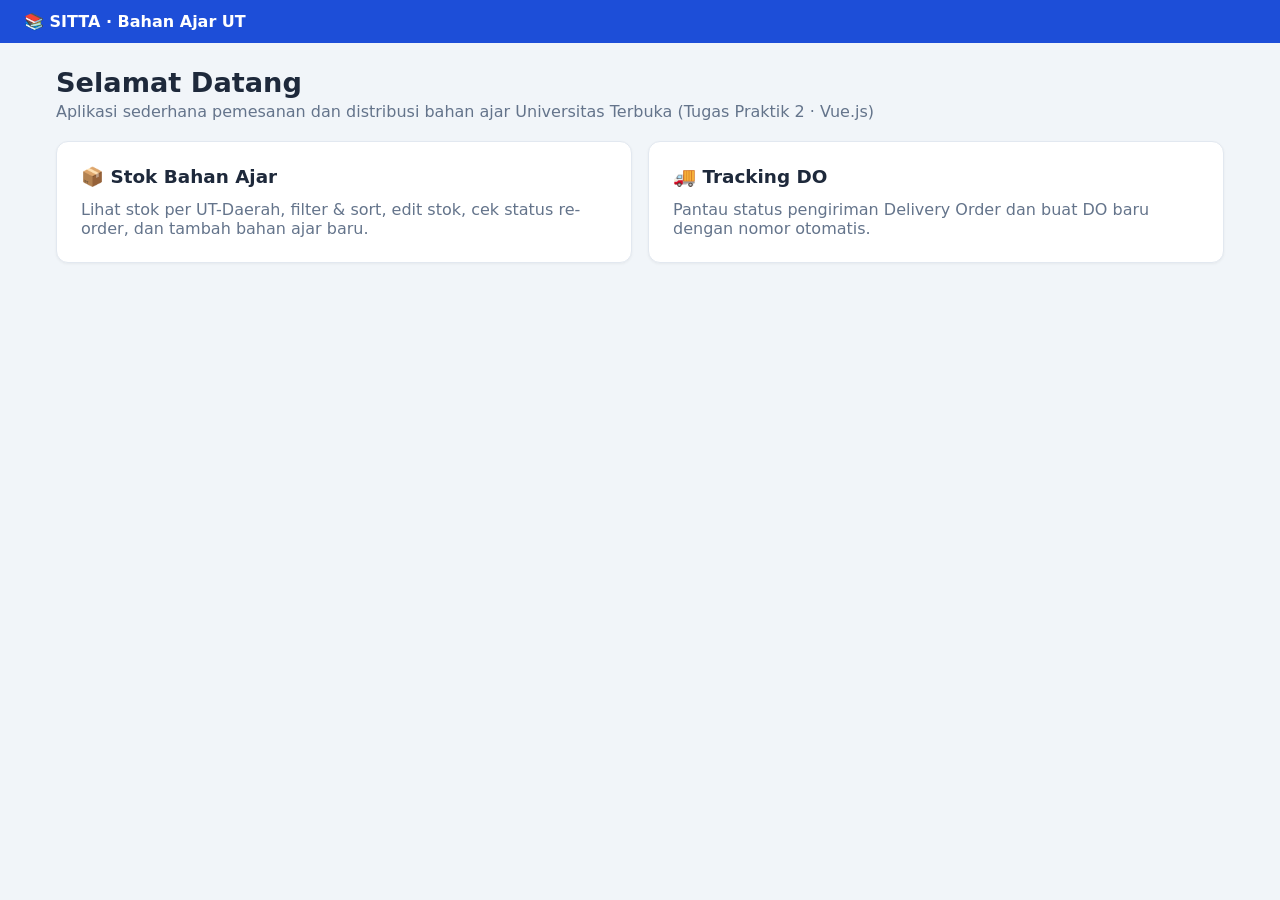
<file: index.html>
<!DOCTYPE html>
<html lang="id">
<head>
  <meta charset="UTF-8">
  <meta name="viewport" content="width=device-width, initial-scale=1.0">
  <title>SITTA - Pemesanan Bahan Ajar UT</title>
  <link rel="stylesheet" href="css/style.css">
</head>
<body>
  <header class="topbar">
    <span class="brand">📚 SITTA · Bahan Ajar UT</span>
  </header>

  <main class="container">
    <h1>Selamat Datang</h1>
    <p class="subtitle">Aplikasi sederhana pemesanan dan distribusi bahan ajar Universitas Terbuka (Tugas Praktik 2 · Vue.js)</p>

    <div class="menu-grid">
      <a class="menu-card" href="stok.html">
        <h2>📦 Stok Bahan Ajar</h2>
        <p>Lihat stok per UT-Daerah, filter &amp; sort, edit stok, cek status re-order, dan tambah bahan ajar baru.</p>
      </a>
      <a class="menu-card" href="tracking.html">
        <h2>🚚 Tracking DO</h2>
        <p>Pantau status pengiriman Delivery Order dan buat DO baru dengan nomor otomatis.</p>
      </a>
    </div>
  </main>
</body>
</html>
</file>
<file: css/style.css>
:root {
  --primary: #1d4ed8;
  --hijau: #15803d;
  --oranye: #ea580c;
  --merah: #dc2626;
  --biru: #2563eb;
  --bg: #f1f5f9;
  --card: #ffffff;
  --text: #1e293b;
  --muted: #64748b;
  --border: #e2e8f0;
}
* { box-sizing: border-box; }
body {
  margin: 0;
  font-family: system-ui, -apple-system, "Segoe UI", Roboto, sans-serif;
  background: var(--bg);
  color: var(--text);
}
.topbar {
  background: var(--primary);
  color: #fff;
  padding: 12px 24px;
  display: flex;
  align-items: center;
  justify-content: space-between;
  flex-wrap: wrap;
  gap: 12px;
}
.topbar a { color: #fff; text-decoration: none; margin-left: 16px; opacity: .85; }
.topbar a.active, .topbar a:hover { opacity: 1; font-weight: 600; text-decoration: underline; }
.brand { font-weight: 700; }
.container { max-width: 1200px; margin: 0 auto; padding: 24px 16px 48px; }
h1 { margin: 0 0 4px; font-size: 1.7rem; }
.subtitle { color: var(--muted); margin: 0 0 20px; }
h2 { font-size: 1.15rem; margin: 0 0 12px; }

/* Landing menu */
.menu-grid { display: grid; grid-template-columns: repeat(auto-fit, minmax(260px, 1fr)); gap: 16px; }
.menu-card {
  background: var(--card); border: 1px solid var(--border); border-radius: 12px;
  padding: 24px; text-decoration: none; color: var(--text);
  box-shadow: 0 1px 3px rgba(0,0,0,.05); transition: transform .15s, box-shadow .15s;
}
.menu-card:hover { transform: translateY(-2px); box-shadow: 0 6px 16px rgba(0,0,0,.08); }
.menu-card p { color: var(--muted); margin: 0; }

/* Cards & stats */
.card {
  background: var(--card); border: 1px solid var(--border); border-radius: 12px;
  padding: 16px; margin-bottom: 16px;
}
.stat-row { display: flex; gap: 12px; flex-wrap: wrap; margin-bottom: 16px; }
.stat {
  background: var(--card); border: 1px solid var(--border); border-radius: 10px;
  padding: 12px 18px; min-width: 150px;
  display: flex; flex-direction: column;
}
.stat strong { font-size: 1.5rem; }
.stat-label { color: var(--muted); font-size: .85rem; }
.stat.warn strong { color: var(--oranye); }

.alert {
  background: #fff7ed; border: 1px solid #fdba74; color: #9a3412;
  padding: 10px 14px; border-radius: 10px; margin-bottom: 16px;
}
.alert a { color: #9a3412; font-weight: 600; }
.toast {
  position: fixed; right: 20px; bottom: 20px; background: #0f172a; color: #fff;
  padding: 12px 18px; border-radius: 10px; box-shadow: 0 6px 20px rgba(0,0,0,.25); z-index: 10;
}

/* Form & filter controls */
.toolbar { display: flex; flex-wrap: wrap; gap: 12px; align-items: flex-end; }
.field { display: flex; flex-direction: column; gap: 4px; min-width: 170px; }
.field label, .checkbox { font-size: .9rem; color: var(--muted); }
select, input, textarea {
  font: inherit; padding: 8px 10px; border: 1px solid #cbd5e1; border-radius: 8px;
  background: #fff; color: var(--text); width: 100%;
}
input[readonly] { background: #f8fafc; color: var(--muted); }
textarea { resize: vertical; min-height: 60px; }
.checkbox { display: flex; align-items: center; gap: 6px; color: var(--text); padding-bottom: 8px; }
.checkbox input { width: auto; }
.toolbar-actions { display: flex; gap: 8px; margin-left: auto; }
.btn {
  font: inherit; border: none; border-radius: 8px; padding: 9px 14px; cursor: pointer; font-weight: 600;
}
.btn:disabled { opacity: .5; cursor: not-allowed; }
.btn-primary { background: var(--primary); color: #fff; }
.btn-primary:hover:not(:disabled) { background: #1e40af; }
.btn-ghost { background: #e2e8f0; color: var(--text); }
.btn-ghost:hover { background: #cbd5e1; }
.btn-success { background: var(--hijau); color: #fff; }
.btn-danger { background: #e2e8f0; color: var(--text); }
.btn-sm { padding: 5px 10px; font-size: .85rem; }

.form-grid {
  display: grid; grid-template-columns: repeat(auto-fit, minmax(220px, 1fr)); gap: 12px 16px;
}
.form-grid label { display: flex; flex-direction: column; gap: 4px; font-size: .9rem; color: var(--muted); }
.form-actions { margin-top: 14px; display: flex; gap: 8px; justify-content: flex-end; }
.err { color: var(--merah); font-size: .8rem; }

/* Table */
.table-wrap { overflow-x: auto; background: var(--card); border: 1px solid var(--border); border-radius: 12px; }
table { width: 100%; border-collapse: collapse; font-size: .92rem; }
th, td { padding: 10px 12px; text-align: left; border-bottom: 1px solid var(--border); vertical-align: top; }
th { background: #f8fafc; font-size: .8rem; text-transform: uppercase; letter-spacing: .04em; color: var(--muted); white-space: nowrap; }
tr:last-child td { border-bottom: none; }
td.empty { text-align: center; color: var(--muted); padding: 24px; }
.num { text-align: right; white-space: nowrap; }
.input-sm { padding: 5px 8px; width: 100px; }
.input-wide { width: 180px; }
.row-kosong { background: #fef2f2; }
.row-menipis { background: #fffbeb; }
tr.selected { outline: 2px solid var(--biru); outline-offset: -2px; }
.row-actions { white-space: nowrap; display: flex; gap: 6px; }

/* Status badges */
.badge {
  display: inline-block; padding: 3px 9px; border-radius: 999px;
  font-size: .8rem; font-weight: 600; white-space: nowrap;
}
.badge-hijau { background: #dcfce7; color: var(--hijau); }
.badge-oranye { background: #ffedd5; color: var(--oranye); }
.badge-merah { background: #fee2e2; color: var(--merah); }
.badge-biru { background: #dbeafe; color: var(--biru); }

/* Tracking */
.detail-grid { display: grid; grid-template-columns: repeat(auto-fit, minmax(220px, 1fr)); gap: 8px 16px; margin-bottom: 12px; }
.detail-grid span { color: var(--muted); font-size: .85rem; display: block; }
.paket-box {
  background: #f8fafc; border: 1px dashed #cbd5e1; border-radius: 10px;
  padding: 12px 14px; margin-top: 4px;
}
.paket-box ul { margin: 6px 0 0; padding-left: 18px; }
.timeline { list-style: none; padding: 0; margin: 0; border-left: 3px solid var(--biru); }
.timeline li { padding: 4px 0 12px 16px; position: relative; }
.timeline li::before {
  content: ""; position: absolute; left: -8px; top: 8px; width: 12px; height: 12px;
  border-radius: 50%; background: var(--biru);
}
.timeline small { color: var(--muted); display: block; }

@media (max-width: 640px) {
  .toolbar-actions { margin-left: 0; width: 100%; }
  .toolbar-actions .btn { flex: 1; }
}
</file>
